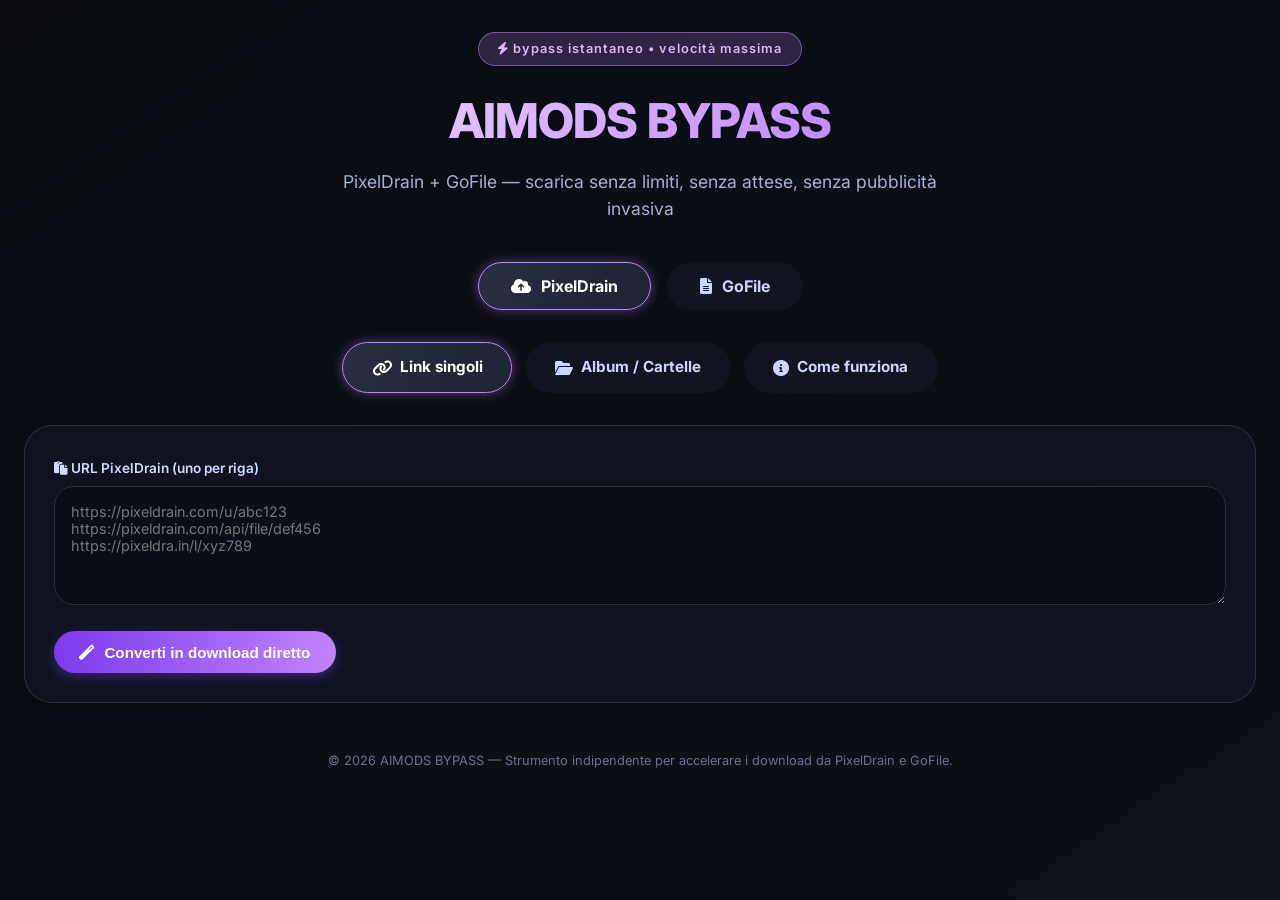
<file: bypass.html>
<!DOCTYPE html>
<html lang="it">
<head>
    <meta charset="UTF-8">
    <meta name="viewport" content="width=device-width, initial-scale=1.0, user-scalable=yes">
    <title>AIMODS BYPASS | PixelDrain + GoFile | Download diretto</title>
    <!-- Font & base styling -->
    <link href="https://fonts.googleapis.com/css2?family=Inter:opsz,wght@14..32,300;14..32,400;14..32,600;14..32,700;14..32,800&display=swap" rel="stylesheet">
    <link rel="stylesheet" href="https://cdnjs.cloudflare.com/ajax/libs/font-awesome/6.0.0-beta3/css/all.min.css">
    <style>
        * {
            margin: 0;
            padding: 0;
            box-sizing: border-box;
        }

        body {
            background: linear-gradient(145deg, #0a0c12 0%, #0f111a 100%);
            font-family: 'Inter', sans-serif;
            color: #edf2ff;
            line-height: 1.5;
            padding: 2rem 1.5rem;
            min-height: 100vh;
        }

        :root {
            --primary: #c084fc;
            --primary-glow: rgba(192, 132, 252, 0.4);
            --primary-dark: #a855f7;
            --secondary: #3b82f6;
            --bg-card: rgba(18, 22, 35, 0.75);
            --border: rgba(66, 78, 110, 0.5);
            --border-hover: rgba(192, 132, 252, 0.6);
            --radius-lg: 28px;
            --radius-md: 20px;
            --radius-sm: 14px;
            --shadow-lg: 0 25px 45px -12px rgba(0, 0, 0, 0.6);
            --transition: all 0.25s cubic-bezier(0.2, 0.9, 0.4, 1.1);
        }

        .container {
            max-width: 1300px;
            margin: 0 auto;
        }

        .hero {
            text-align: center;
            margin-bottom: 2.5rem;
            position: relative;
        }
        .badge {
            display: inline-block;
            background: rgba(192, 132, 252, 0.2);
            backdrop-filter: blur(8px);
            padding: 0.4rem 1.2rem;
            border-radius: 60px;
            font-size: 0.8rem;
            font-weight: 600;
            letter-spacing: 1px;
            border: 1px solid rgba(192, 132, 252, 0.5);
            color: #d9b4ff;
            margin-bottom: 1.2rem;
        }
        h1 {
            font-size: 3rem;
            font-weight: 800;
            background: linear-gradient(135deg, #ffffff 0%, #c084fc 70%, #a855f7 100%);
            background-clip: text;
            -webkit-background-clip: text;
            color: transparent;
            letter-spacing: -0.02em;
            margin-bottom: 0.75rem;
        }
        .sub {
            font-size: 1.1rem;
            color: #a4b0d4;
            max-width: 650px;
            margin: 0 auto;
        }

        .service-selector {
            display: flex;
            justify-content: center;
            gap: 1rem;
            margin-bottom: 2rem;
        }
        .service-btn {
            background: rgba(20, 25, 40, 0.7);
            backdrop-filter: blur(4px);
            padding: 0.7rem 2rem;
            border-radius: 60px;
            font-weight: 700;
            font-size: 1rem;
            cursor: pointer;
            transition: var(--transition);
            border: 1px solid transparent;
            display: inline-flex;
            align-items: center;
            gap: 10px;
            color: #cbd5ff;
        }
        .service-btn.active {
            background: linear-gradient(115deg, #292e42, #1f2332);
            border-color: var(--primary);
            color: white;
            box-shadow: 0 0 12px var(--primary-glow);
        }
        .service-btn:hover:not(.active) {
            border-color: var(--border-hover);
            background: rgba(40, 48, 75, 0.8);
            transform: translateY(-2px);
        }

        .service-panel {
            display: none;
        }
        .service-panel.active {
            display: block;
        }

        .card {
            background: var(--bg-card);
            backdrop-filter: blur(16px);
            border: 1px solid var(--border);
            border-radius: var(--radius-lg);
            padding: 1.8rem;
            transition: var(--transition);
            box-shadow: 0 8px 20px rgba(0, 0, 0, 0.2);
        }
        .card:hover {
            border-color: var(--border-hover);
            box-shadow: var(--shadow-lg);
        }

        .tabs-container {
            display: flex;
            gap: 0.8rem;
            flex-wrap: wrap;
            margin-bottom: 2rem;
            justify-content: center;
        }
        .tab {
            background: rgba(20, 25, 40, 0.7);
            backdrop-filter: blur(4px);
            padding: 0.8rem 1.8rem;
            border-radius: 60px;
            font-weight: 700;
            font-size: 0.95rem;
            cursor: pointer;
            transition: var(--transition);
            border: 1px solid transparent;
            display: flex;
            align-items: center;
            gap: 8px;
            color: #cbd5ff;
        }
        .tab i {
            font-size: 1rem;
        }
        .tab.active {
            background: linear-gradient(115deg, #292e42, #1f2332);
            border-color: var(--primary);
            color: white;
            box-shadow: 0 0 12px var(--primary-glow);
        }
        .tab:hover:not(.active) {
            border-color: var(--border-hover);
            background: rgba(40, 48, 75, 0.8);
            transform: translateY(-2px);
        }

        .tab-content {
            display: none;
            opacity: 0;
            transform: translateY(12px);
            transition: opacity 0.3s ease, transform 0.3s ease;
        }
        .tab-content.active {
            display: block;
            opacity: 1;
            transform: translateY(0);
        }

        textarea, input {
            width: 100%;
            background: #0b0e17;
            border: 1.5px solid #282e44;
            border-radius: var(--radius-md);
            padding: 1rem;
            color: white;
            font-family: 'Inter', monospace;
            font-size: 0.9rem;
            transition: var(--transition);
            resize: vertical;
        }
        textarea:focus, input:focus {
            outline: none;
            border-color: var(--primary);
            box-shadow: 0 0 0 3px rgba(192, 132, 252, 0.2);
        }
        label {
            font-weight: 600;
            margin-bottom: 8px;
            display: inline-block;
            font-size: 0.85rem;
            color: #cddcff;
        }
        .btn-glow {
            background: linear-gradient(95deg, #7c3aed, #c084fc);
            border: none;
            border-radius: 40px;
            padding: 0.8rem 1.6rem;
            font-weight: 700;
            font-size: 0.95rem;
            color: white;
            display: inline-flex;
            align-items: center;
            gap: 10px;
            cursor: pointer;
            transition: all 0.2s;
            box-shadow: 0 4px 12px rgba(124, 58, 237, 0.4);
        }
        .btn-glow:hover {
            transform: scale(1.02);
            background: linear-gradient(95deg, #8b5cf6, #d9a7fc);
            box-shadow: 0 8px 20px rgba(192, 132, 252, 0.5);
        }
        .btn-outline {
            background: transparent;
            border: 1.5px solid var(--primary);
            color: var(--primary);
            border-radius: 40px;
            padding: 0.5rem 1.2rem;
            font-weight: 600;
            transition: var(--transition);
            cursor: pointer;
        }
        .btn-outline:hover {
            background: rgba(192, 132, 252, 0.1);
            transform: translateY(-2px);
        }

        .output-box {
            margin-top: 1.5rem;
            background: #06080f;
            border-radius: var(--radius-md);
            padding: 1.2rem;
            border-left: 4px solid var(--primary);
        }
        .flex-btns {
            display: flex;
            gap: 12px;
            justify-content: flex-end;
            margin-top: 12px;
        }
        .hidden {
            display: none;
        }
        .spin {
            animation: spin 1s linear infinite;
        }
        @keyframes spin {
            from { transform: rotate(0deg); }
            to { transform: rotate(360deg); }
        }
        footer {
            margin-top: 3rem;
            text-align: center;
            font-size: 0.8rem;
            color: #6a6f8f;
        }
        hr {
            border-color: rgba(192, 132, 252, 0.2);
            margin: 1rem 0;
        }
        .alert {
            background: rgba(255, 80, 120, 0.2);
            border-left: 4px solid #ff4d6d;
            padding: 0.7rem 1rem;
            border-radius: 16px;
        }
        .info-note {
            background: rgba(59, 130, 246, 0.1);
            border-left: 4px solid #3b82f6;
            padding: 0.7rem 1rem;
            border-radius: 16px;
            margin-top: 1rem;
            font-size: 0.85rem;
        }
        .input-group {
            margin-bottom: 1rem;
        }
        .row-2cols {
            display: flex;
            gap: 1rem;
            flex-wrap: wrap;
        }
        .row-2cols > div {
            flex: 1;
            min-width: 200px;
        }
    </style>
</head>
<body>
<div class="container">
    <div class="hero">
        <div class="badge"><i class="fas fa-bolt"></i> bypass istantaneo • velocità massima</div>
        <h1>AIMODS BYPASS</h1>
        <div class="sub">PixelDrain + GoFile — scarica senza limiti, senza attese, senza pubblicità invasiva</div>
    </div>

    <!-- Selettore servizio -->
    <div class="service-selector">
        <div class="service-btn active" data-service="pixeldrain"><i class="fas fa-cloud-upload-alt"></i> PixelDrain</div>
        <div class="service-btn" data-service="gofile"><i class="fas fa-file-alt"></i> GoFile</div>
    </div>

    <!-- PANEL PIXELDRAIN -->
    <div id="pixeldrain-panel" class="service-panel active">
        <div class="tabs-container">
            <div class="tab active" data-tab="pd-single"><i class="fas fa-link"></i> Link singoli</div>
            <div class="tab" data-tab="pd-album"><i class="fas fa-folder-open"></i> Album / Cartelle</div>
            <div class="tab" data-tab="pd-info"><i class="fas fa-info-circle"></i> Come funziona</div>
        </div>

        <!-- SINGOLI PD -->
        <div id="pd-single-tab" class="tab-content active">
            <div class="card">
                <label><i class="fas fa-paste"></i> URL PixelDrain (uno per riga)</label>
                <textarea id="pdInputUrls" rows="5" placeholder="https://pixeldrain.com/u/abc123
https://pixeldrain.com/api/file/def456
https://pixeldra.in/l/xyz789"></textarea>
                <div style="margin-top: 20px;">
                    <button id="pdConvertBtn" class="btn-glow"><i class="fas fa-magic"></i> Converti in download diretto</button>
                </div>
                <div id="pdOutBox" class="output-box hidden">
                    <label><i class="fas fa-download"></i> Link bypassati (CDN veloce)</label>
                    <textarea id="pdIndividualOut" rows="4" readonly style="background:#05070c;"></textarea>
                    <div class="flex-btns">
                        <button id="pdCopyIndBtn" class="btn-outline" style="display:none"><i class="far fa-copy"></i> Copia tutto</button>
                        <button id="pdSaveIndBtn" class="btn-outline" style="display:none"><i class="fas fa-save"></i> Salva .txt</button>
                    </div>
                </div>
            </div>
        </div>

        <!-- ALBUM PD -->
        <div id="pd-album-tab" class="tab-content">
            <div class="card">
                <label><i class="fas fa-layer-group"></i> URL album o cartella PixelDrain</label>
                <input type="text" id="pdAlbumUrl" placeholder="Es: https://pixeldrain.com/l/albumID  oppure  https://pixeldrain.com/d/folderID">
                <div style="margin-top: 22px;">
                    <button id="pdExtractBtn" class="btn-glow"><i class="fas fa-code-branch"></i> Estrai tutti i link</button>
                </div>
                <div id="pdAlbumOutBox" class="output-box hidden">
                    <div style="margin-bottom: 12px;"><i class="fas fa-file-archive"></i> <strong>DOWNLOAD ZIP COMPLETO</strong></div>
                    <input type="text" id="pdAlbumZipUrl" readonly style="background:#0a0e18; margin-bottom: 18px;">
                    <label>🔗 Link originali (Pixeldrain + nome)</label>
                    <textarea id="pdExtractedUrls" rows="3" readonly></textarea>
                    <label style="margin-top: 12px;">⚡ Link BYPASS diretti</label>
                    <textarea id="pdAlbumOut" rows="4" readonly></textarea>
                    <div class="flex-btns">
                        <button id="pdCopyAlbumBtn" class="btn-outline"><i class="far fa-copy"></i> Copia bypass</button>
                        <button id="pdCopyOrigBtn" class="btn-outline"><i class="fas fa-list"></i> Copia originali</button>
                    </div>
                </div>
            </div>
        </div>

        <!-- INFO PD -->
        <div id="pd-info-tab" class="tab-content">
            <div class="card">
                <i class="fas fa-shield-alt" style="font-size: 2rem; color: #c084fc;"></i>
                <h3 style="margin: 1rem 0;">✨ Bypass PixelDrain</h3>
                <p>Proxy CDN dedicato <strong>cdn.pixeldrain.eu.cc</strong> per download ad alta velocità. Supporta album pubblici e cartelle strutturate.</p>
                <div class="info-note"><i class="fas fa-check-circle"></i> Nessun file viene memorizzato: reindirizzamento intelligente.</div>
            </div>
        </div>
    </div>

    <!-- PANEL GOFILE -->
    <div id="gofile-panel" class="service-panel">
        <div class="tabs-container">
            <div class="tab active" data-tab="gf-single"><i class="fas fa-link"></i> Link singoli</div>
            <div class="tab" data-tab="gf-folder"><i class="fas fa-folder-open"></i> Cartelle / Multi-file</div>
            <div class="tab" data-tab="gf-info"><i class="fas fa-info-circle"></i> Come funziona</div>
        </div>

        <!-- SINGOLI GF -->
        <div id="gf-single-tab" class="tab-content active">
            <div class="card">
                <label><i class="fas fa-paste"></i> URL GoFile (uno per riga)</label>
                <textarea id="gfInputUrls" rows="5" placeholder="https://gofile.io/d/AbCdEf
https://gofile.io/d/XyZ123"></textarea>
                <div class="input-group" style="margin-top: 1rem;">
                    <label><i class="fas fa-lock"></i> Password (se protetto, opzionale)</label>
                    <input type="text" id="gfInputPw" placeholder="Lascia vuoto se nessuna password">
                </div>
                <div style="margin-top: 20px;">
                    <button id="gfConvertBtn" class="btn-glow"><i class="fas fa-magic"></i> Genera link bypassati</button>
                </div>
                <div id="gfOutBox" class="output-box hidden">
                    <label><i class="fas fa-download"></i> Link bypassati (CDN veloce)</label>
                    <textarea id="gfIndividualOut" rows="4" readonly style="background:#05070c;"></textarea>
                    <div class="flex-btns">
                        <button id="gfCopyIndBtn" class="btn-outline" style="display:none"><i class="far fa-copy"></i> Copia tutto</button>
                        <button id="gfSaveIndBtn" class="btn-outline" style="display:none"><i class="fas fa-save"></i> Salva .txt</button>
                    </div>
                </div>
            </div>
        </div>

        <!-- CARTELLE GF -->
        <div id="gf-folder-tab" class="tab-content">
            <div class="card">
                <label><i class="fas fa-folder-tree"></i> URL cartella GoFile</label>
                <input type="text" id="gfFolderUrl" placeholder="https://gofile.io/d/AbCdEf">
                <div class="input-group" style="margin-top: 1rem;">
                    <label><i class="fas fa-lock"></i> Password (se richiesta)</label>
                    <input type="text" id="gfFolderPw" placeholder="Lascia vuoto se nessuna password">
                </div>
                <div style="margin-top: 22px;">
                    <button id="gfExtractBtn" class="btn-glow"><i class="fas fa-code-branch"></i> Estrai tutti i file</button>
                </div>
                <div id="gfFolderOutBox" class="output-box hidden">
                    <label>🔗 File originali (nomi)</label>
                    <textarea id="gfExtractedUrls" rows="3" readonly></textarea>
                    <label style="margin-top: 12px;">⚡ Link BYPASS diretti (singoli file)</label>
                    <textarea id="gfFolderOut" rows="4" readonly></textarea>
                    <div class="flex-btns">
                        <button id="gfCopyFolderBtn" class="btn-outline"><i class="far fa-copy"></i> Copia bypass</button>
                        <button id="gfSaveFolderBtn" class="btn-outline"><i class="fas fa-save"></i> Salva .txt</button>
                    </div>
                </div>
            </div>
        </div>

        <!-- INFO GF -->
        <div id="gf-info-tab" class="tab-content">
            <div class="card">
                <i class="fas fa-rocket" style="font-size: 2rem; color: #c084fc;"></i>
                <h3 style="margin: 1rem 0;">🚀 Bypass GoFile</h3>
                <p>Proxy veloce <strong>gofilecdn.eu.cc</strong> — supporta cartelle pubbliche e link protetti da password. Estrazione automatica dei file.</p>
                <div class="info-note"><i class="fas fa-info-circle"></i> I link bypassati funzionano come download diretto, senza limiti di velocità.</div>
            </div>
        </div>
    </div>

    <footer>
        <p>© 2026 AIMODS BYPASS — Strumento indipendente per accelerare i download da PixelDrain e GoFile.</p>
    </footer>
</div>

<script>
    // ======================== PIXELDRAIN BYPASS ========================
    (function() {
        const PD_BYPASS = "cdn.pixeldrain.eu.cc";

        document.getElementById('pdConvertBtn').addEventListener('click', () => {
            const raw = document.getElementById('pdInputUrls').value.split('\n').map(l=>l.trim()).filter(l=>l);
            const outBox = document.getElementById('pdOutBox');
            const outTxt = document.getElementById('pdIndividualOut');
            const copyBtn = document.getElementById('pdCopyIndBtn');
            const saveBtn = document.getElementById('pdSaveIndBtn');
            if(!raw.length) { alert('Inserisci almeno un link PixelDrain'); return; }
            const converted = [];
            for(let url of raw) {
                let match = url.match(/^https?:\/\/(?:pixeldra\.in|pixeldrain\.com|pixeldrain\.net|pixeldrain\.dev)\/(?:u|api\/file|l)\/([^\/\?\s]+)/);
                if(match) converted.push(`https://${PD_BYPASS}/${match[1]}`);
                else {
                    let alt = url.match(/pixeldrain\.com\/u\/([a-zA-Z0-9]+)/);
                    if(alt) converted.push(`https://${PD_BYPASS}/${alt[1]}`);
                }
            }
            outBox.classList.remove('hidden');
            if(converted.length===0) {
                outTxt.value = '❌ Nessun URL valido trovato.';
                copyBtn.style.display='none'; saveBtn.style.display='none';
            } else {
                outTxt.value = converted.join('\n');
                copyBtn.style.display='inline-flex'; saveBtn.style.display='inline-flex';
            }
        });

        document.getElementById('pdCopyIndBtn').addEventListener('click', ()=>{
            const val = document.getElementById('pdIndividualOut').value;
            if(val) { navigator.clipboard.writeText(val); alert('Copiato!'); }
        });
        document.getElementById('pdSaveIndBtn').addEventListener('click', ()=>{
            const val = document.getElementById('pdIndividualOut').value;
            if(val) { const a=document.createElement('a'); a.href=URL.createObjectURL(new Blob([val])); a.download='pd_bypass.txt'; a.click(); URL.revokeObjectURL(a.href); }
        });

        // PD Album
        document.getElementById('pdExtractBtn').addEventListener('click', async ()=>{
            const url = document.getElementById('pdAlbumUrl').value.trim();
            if(!url) return alert('Inserisci URL album/cartella');
            const albumMatch = url.match(/\/l\/([a-zA-Z0-9_-]+)/);
            const folderMatch = url.match(/\/d\/([a-zA-Z0-9_-]+)/);
            if(!albumMatch && !folderMatch) return alert('URL deve contenere /l/ o /d/');
            const btn = document.getElementById('pdExtractBtn');
            const origHtml = btn.innerHTML;
            btn.disabled=true; btn.innerHTML='<i class="fas fa-spinner fa-pulse"></i> Estrazione...';
            const outBox = document.getElementById('pdAlbumOutBox');
            const zipField = document.getElementById('pdAlbumZipUrl');
            const origArea = document.getElementById('pdExtractedUrls');
            const bypassArea = document.getElementById('pdAlbumOut');
            outBox.classList.remove('hidden');
            zipField.value = ''; origArea.value = ''; bypassArea.value = '';
            try {
                if(albumMatch) {
                    const id = albumMatch[1];
                    zipField.value = `https://${PD_BYPASS}/zip/${id}`;
                    const resp = await fetch(`https://pixeldrain.com/api/list/${id}`);
                    if(!resp.ok) throw new Error('Album non trovato');
                    const data = await resp.json();
                    let orig=[], bypass=[];
                    data.files.forEach(f=>{ orig.push(`https://pixeldrain.com/u/${f.id}  •  ${f.name}`); bypass.push(`https://${PD_BYPASS}/${f.id}`); });
                    origArea.value = orig.join('\n'); bypassArea.value = bypass.join('\n');
                } else if(folderMatch) {
                    const id = folderMatch[1];
                    zipField.value = `https://${PD_BYPASS}/dzip/${id}`;
                    const proxyApi = `https://cdn.pixeldrain.eu.cc/proxy-api/filesystem/${id}`;
                    const resp = await fetch(proxyApi);
                    if(!resp.ok) throw new Error('Cartella non accessibile');
                    const data = await resp.json();
                    let orig=[], bypass=[];
                    if(data.children?.forEach) data.children.forEach(child=>{
                        if(child.type==='file' && child.name!=='.search_index.gz'){
                            orig.push(`https://pixeldrain.com/d/${id}/${child.name}`);
                            bypass.push(`https://${PD_BYPASS}/${id}/${encodeURIComponent(child.name)}`);
                        }
                    });
                    origArea.value = orig.join('\n'); bypassArea.value = bypass.join('\n');
                }
            } catch(e) { bypassArea.value = 'Errore: '+e.message; }
            finally { btn.disabled=false; btn.innerHTML=origHtml; }
        });
        document.getElementById('pdCopyAlbumBtn').addEventListener('click', ()=>{ const val=document.getElementById('pdAlbumOut').value; if(val){ navigator.clipboard.writeText(val); alert('Copiato'); } });
        document.getElementById('pdCopyOrigBtn').addEventListener('click', ()=>{ const val=document.getElementById('pdExtractedUrls').value; if(val){ navigator.clipboard.writeText(val); alert('Copiato'); } });
    })();

    // ======================== GOFILE BYPASS ========================
    (function() {
        const GF_BYPASS = 'gofilecdn.eu.cc';
        const GOFILE_REGEX = /^https?:\/\/(?:www\.)?gofile\.io\/d\/([A-Za-z0-9]+)/;

        function buildBypassUrl(contentId, pw, filename) {
            let url = `https://${GF_BYPASS}/${contentId}`;
            if (filename) url += `/${encodeURIComponent(filename)}`;
            if (pw) url += `?pw=${encodeURIComponent(pw)}`;
            return url;
        }
        function buildInfoUrl(contentId, pw) {
            let url = `https://${GF_BYPASS}/${contentId}?info=1`;
            if (pw) url += `&pw=${encodeURIComponent(pw)}`;
            return url;
        }

        // Singoli
        document.getElementById('gfConvertBtn').addEventListener('click', ()=>{
            const raw = document.getElementById('gfInputUrls').value.split('\n').map(l=>l.trim()).filter(Boolean);
            const pw = document.getElementById('gfInputPw').value.trim();
            const outBox = document.getElementById('gfOutBox');
            const outTxt = document.getElementById('gfIndividualOut');
            const copyBtn = document.getElementById('gfCopyIndBtn');
            const saveBtn = document.getElementById('gfSaveIndBtn');
            if(!raw.length) { alert('Inserisci almeno un URL GoFile'); return; }
            const converted = [];
            for(let url of raw){
                const m = url.match(GOFILE_REGEX);
                if(m) converted.push(buildBypassUrl(m[1], pw));
            }
            outBox.classList.remove('hidden');
            if(converted.length===0){
                outTxt.value = '❌ URL GoFile non validi. Formato: https://gofile.io/d/ID';
                copyBtn.style.display='none'; saveBtn.style.display='none';
            } else {
                outTxt.value = converted.join('\n');
                copyBtn.style.display='inline-flex'; saveBtn.style.display='inline-flex';
            }
        });
        document.getElementById('gfCopyIndBtn').addEventListener('click', ()=>{ const v=document.getElementById('gfIndividualOut').value; if(v){ navigator.clipboard.writeText(v); alert('Copiato!'); } });
        document.getElementById('gfSaveIndBtn').addEventListener('click', ()=>{ const v=document.getElementById('gfIndividualOut').value; if(v){ const a=document.createElement('a'); a.href=URL.createObjectURL(new Blob([v])); a.download='gofile_links.txt'; a.click(); URL.revokeObjectURL(a.href); } });

        // Cartelle / Multi-file
        document.getElementById('gfExtractBtn').addEventListener('click', async ()=>{
            const url = document.getElementById('gfFolderUrl').value.trim();
            const pw = document.getElementById('gfFolderPw').value.trim();
            if(!url) return alert('Inserisci URL cartella GoFile');
            const m = url.match(GOFILE_REGEX);
            if(!m) return alert('URL non valido: deve essere https://gofile.io/d/ID');
            const contentId = m[1];
            const btn = document.getElementById('gfExtractBtn');
            const origHtml = btn.innerHTML;
            btn.disabled = true; btn.innerHTML = '<i class="fas fa-spinner fa-pulse"></i> Analisi cartella...';
            const outBox = document.getElementById('gfFolderOutBox');
            const extArea = document.getElementById('gfExtractedUrls');
            const outArea = document.getElementById('gfFolderOut');
            outBox.classList.remove('hidden');
            extArea.value = ''; outArea.value = '';
            try {
                const infoUrl = buildInfoUrl(contentId, pw);
                const resp = await fetch(infoUrl);
                if(!resp.ok) throw new Error(`HTTP ${resp.status} — Controlla ID o password`);
                const data = await resp.json();
                let files = [];
                if(data && Array.isArray(data.files)) files = data.files;
                else if(data?.data?.children) files = Object.values(data.data.children).filter(f=>f.type==='file');
                else if(data?.children) files = Object.values(data.children).filter(f=>f.type==='file');
                else if(data?.contents) files = Object.values(data.contents).filter(f=>f.type==='file');
                if(!files.length) throw new Error('Nessun file trovato nella cartella');
                let orig=[], bypass=[];
                files.forEach((f,idx)=>{
                    const name = f.name || f.fileName || `file_${idx}`;
                    orig.push(`${name} — gofile.io/d/${contentId}`);
                    bypass.push(buildBypassUrl(contentId, pw, name));
                });
                extArea.value = orig.join('\n');
                outArea.value = bypass.join('\n');
            } catch(e){
                outArea.value = 'Errore: '+e.message;
            } finally {
                btn.disabled=false; btn.innerHTML=origHtml;
            }
        });
        document.getElementById('gfCopyFolderBtn').addEventListener('click', ()=>{ const v=document.getElementById('gfFolderOut').value; if(v){ navigator.clipboard.writeText(v); alert('Link bypass copiati'); } });
        document.getElementById('gfSaveFolderBtn').addEventListener('click', ()=>{ const v=document.getElementById('gfFolderOut').value; if(v){ const a=document.createElement('a'); a.href=URL.createObjectURL(new Blob([v])); a.download='gofile_folder_bypass.txt'; a.click(); URL.revokeObjectURL(a.href); } });
    })();

    // ======================== UI: Service switcher + Tabs ========================
    document.querySelectorAll('.service-btn').forEach(btn=>{
        btn.addEventListener('click',()=>{
            const service = btn.dataset.service;
            document.querySelectorAll('.service-btn').forEach(b=>b.classList.remove('active'));
            btn.classList.add('active');
            document.querySelectorAll('.service-panel').forEach(panel=>panel.classList.remove('active'));
            document.getElementById(`${service}-panel`).classList.add('active');
        });
    });

    function initTabs(panelId, tabClass, contentClass) {
        const panel = document.getElementById(panelId);
        if(!panel) return;
        const tabs = panel.querySelectorAll(`.${tabClass}`);
        const contents = panel.querySelectorAll(`.${contentClass}`);
        tabs.forEach(tab=>{
            tab.addEventListener('click',()=>{
                const targetId = tab.dataset.tab;
                if(!targetId) return;
                tabs.forEach(t=>t.classList.remove('active'));
                tab.classList.add('active');
                contents.forEach(c=>c.classList.remove('active'));
                const target = panel.querySelector(`#${targetId}-tab`);
                if(target) target.classList.add('active');
            });
        });
    }
    initTabs('pixeldrain-panel', 'tab', 'tab-content');
    initTabs('gofile-panel', 'tab', 'tab-content');

    // ======================== Query param handling ========================
    (function() {
        const params = new URLSearchParams(window.location.search);
        const service = params.get('service');
        const url = params.get('url');
        if (service && url) {
            // Switch to the right service tab
            const serviceBtn = document.querySelector(`.service-btn[data-service="${service}"]`);
            if (serviceBtn) serviceBtn.click();
            
            // Small delay to let the UI switch, then fill and convert
            setTimeout(() => {
                if (service === 'pixeldrain') {
                    const ta = document.getElementById('pdInputUrls');
                    if (ta) {
                        ta.value = url;
                        document.getElementById('pdConvertBtn').click();
                    }
                } else if (service === 'gofile') {
                    const ta = document.getElementById('gfInputUrls');
                    if (ta) {
                        ta.value = url;
                        document.getElementById('gfConvertBtn').click();
                    }
                }
            }, 300);
        }
    })();
</script>
</body>
</html>
</file>
